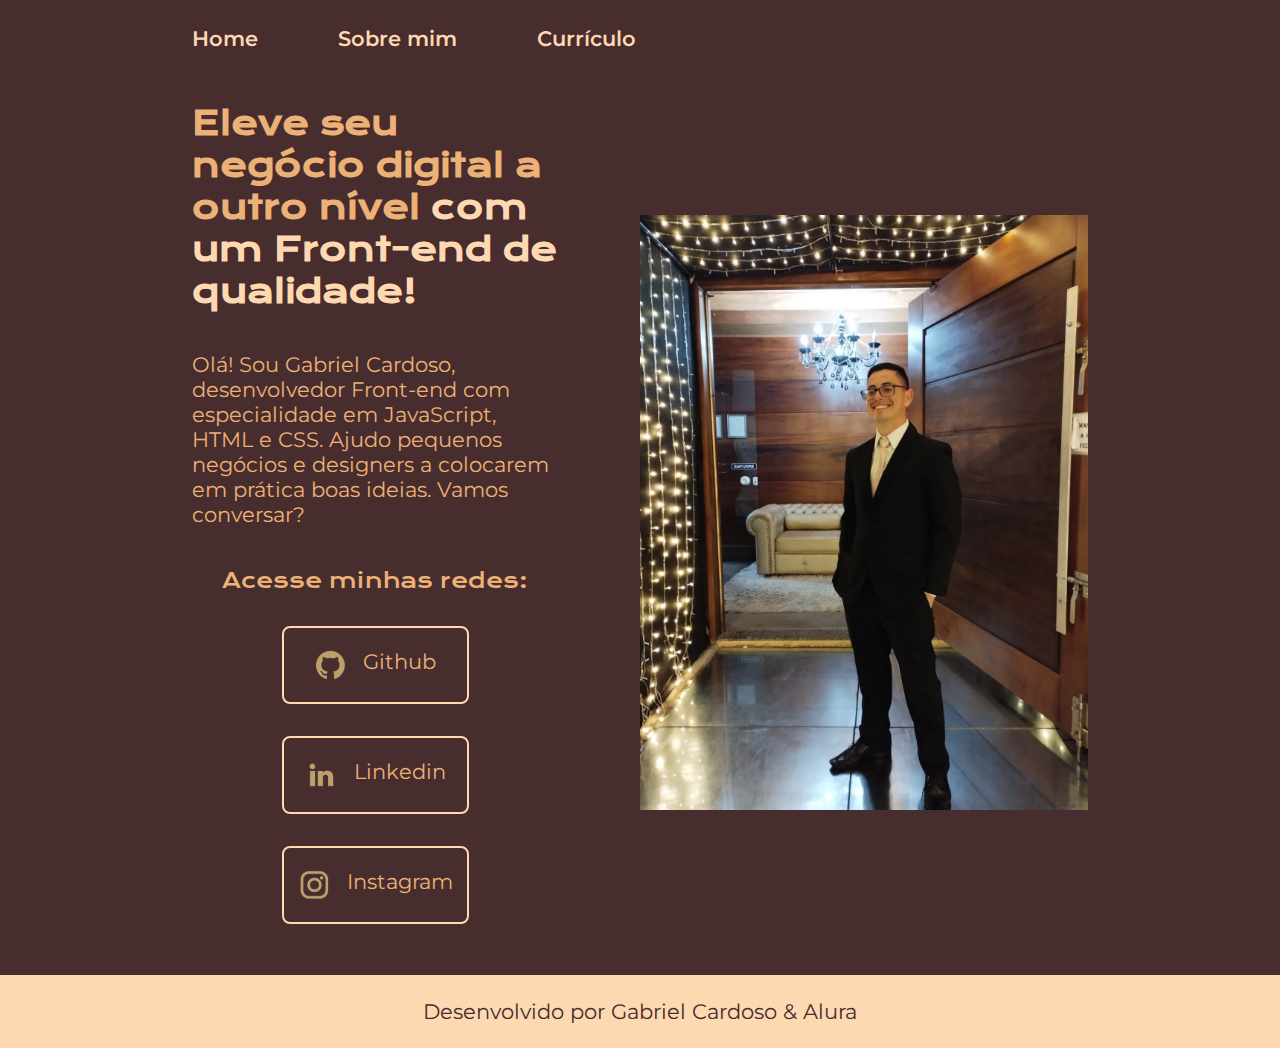
<file: index.html>
<!DOCTYPE html>
<html lang="pt-br">
  <head>
    <meta charset="UTF-8" />
    <meta name="viewport" content="width=device-width, initial-scale=1.0" />
    <title>Portfólio</title>
    <link rel="stylesheet" href="/styles/style.css" />
  </head>
  <body>
    <header class="cabecalho">
      <nav class="cabecalho__menu">
        <a href="index.html" class="cabecalho__menu__link">Home</a>
        <a href="about.html" class="cabecalho__menu__link">Sobre mim</a>
        <a href="curriculo.html" class="cabecalho__menu__link">Currículo</a>
      </nav>
    </header>
    <main class="apresentacao">
      <section class="apresentacao__conteudo">
        <h1 class="apresentacao__conteudo__titulo">
          Eleve seu negócio digital a outro nível
          <strong class="destaqueTitulo">com um Front-end de qualidade!</strong>
        </h1>
        <p class="apresentacao__conteudo__texto">
          Olá! Sou Gabriel Cardoso, desenvolvedor Front-end com especialidade em
          JavaScript, HTML e CSS. Ajudo pequenos negócios e designers a
          colocarem em prática boas ideias. Vamos conversar?
        </p>
        <div class="apresentacao__links">
          <h2 class="apresentacao__links__subtitulo">Acesse minhas redes:</h2>
          <a
            class="apresentacao__links__link"
            href="https://github.com/Cardosogoc"
            target="_blank"
          >
            <img src="/img/github.png" alt="Icone GitHub" class="icon" />
            Github
          </a>
          <a
            class="apresentacao__links__link"
            href="https://www.linkedin.com/in/gabriel-cardoso-developer/"
            target="_blank"
          >
            <img src="/img/linkedin.png" alt="Icone Linkedin" class="icon" />
            Linkedin
          </a>
          <a
            class="apresentacao__links__link"
            href="https://www.instagram.com/gabriel_oc6/"
            target="_blank"
          >
            <img src="/img/instagram.png" alt="Icone Instagram" class="icon" />
            Instagram
          </a>
        </div>
      </section>

      <img
        src="/img/gabrielcardoso.jpg"
        alt="Foto do Gabriel Cardoso"
        class="img_gabriel"
      />
    </main>
    <footer class="rodape">
      <p>Desenvolvido por Gabriel Cardoso & Alura</p>
    </footer>
  </body>
</html>
</file>
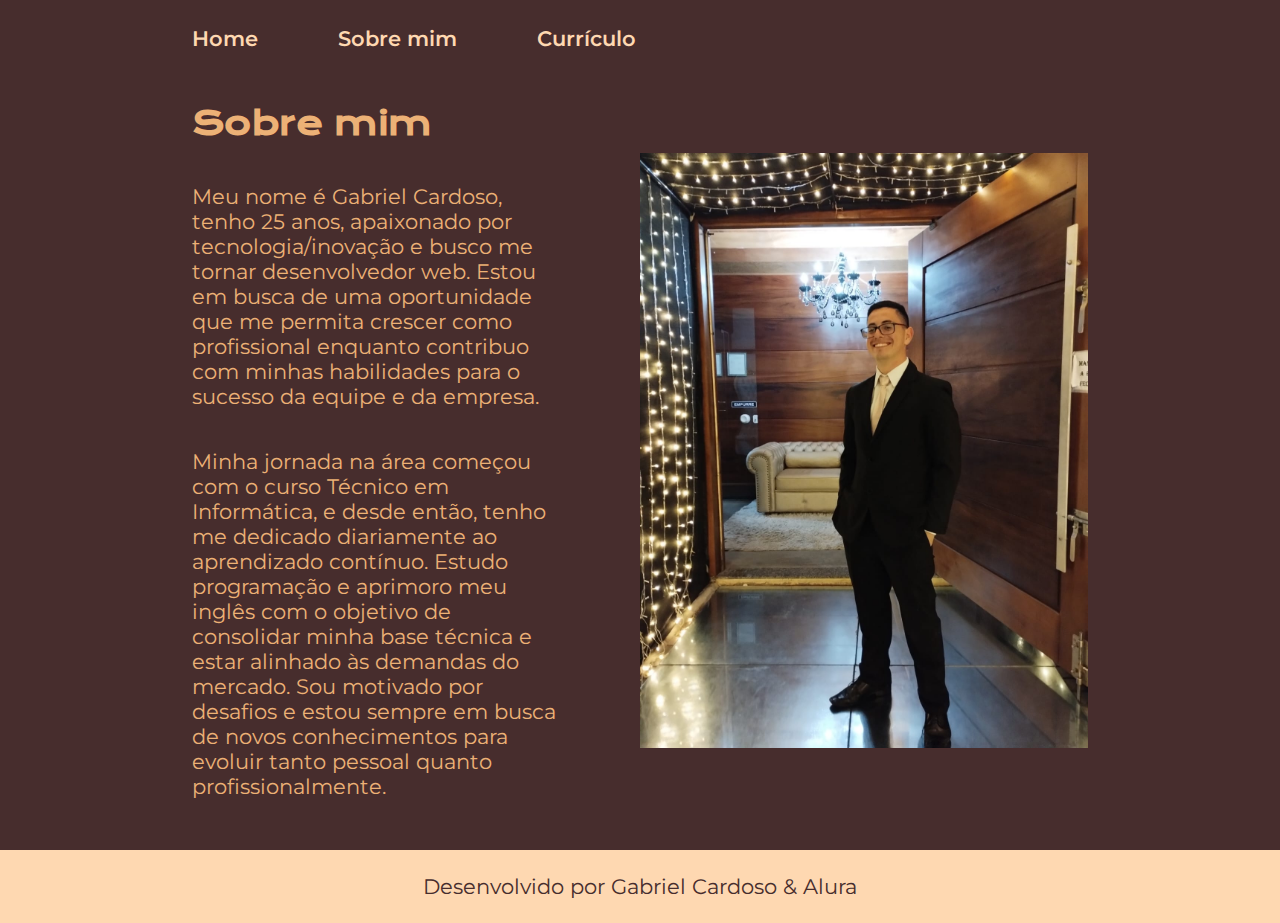
<file: about.html>
<!DOCTYPE html>
<html lang="pt-br">
  <head>
    <meta charset="UTF-8" />
    <meta name="viewport" content="width=device-width, initial-scale=1.0" />
    <title>Sobre mim</title>
    <link rel="stylesheet" href="styles/style.css" />
  </head>
  <body>
    <header class="cabecalho">
      <nav class="cabecalho__menu">
        <a href="index.html" class="cabecalho__menu__link">Home</a>
        <a href="about.html" class="cabecalho__menu__link">Sobre mim</a>
        <a href="curriculo.html" class="cabecalho__menu__link">Currículo</a>
      </nav>
    </header>
    <main class="apresentacao">
      <section class="apresentacao__conteudo">
        <h1 class="apresentacao__conteudo__titulo">Sobre mim</h1>
        <p class="apresentacao__conteudo__texto">
          Meu nome é Gabriel Cardoso, tenho 25 anos, apaixonado por
          tecnologia/inovação e busco me tornar desenvolvedor web. Estou em
          busca de uma oportunidade que me permita crescer como profissional
          enquanto contribuo com minhas habilidades para o sucesso da equipe e
          da empresa.
        </p>
        <p class="apresentacao__conteudo__texto">
          Minha jornada na área começou com o curso Técnico em Informática, e
          desde então, tenho me dedicado diariamente ao aprendizado contínuo.
          Estudo programação e aprimoro meu inglês com o objetivo de consolidar
          minha base técnica e estar alinhado às demandas do mercado. Sou
          motivado por desafios e estou sempre em busca de novos conhecimentos
          para evoluir tanto pessoal quanto profissionalmente.
        </p>
      </section>

      <img
        src="/img/gabrielcardoso.jpg"
        alt="Foto do Gabriel Cardoso"
        class="img_gabriel"
      />
    </main>
    <footer class="rodape">
      <p>Desenvolvido por Gabriel Cardoso & Alura</p>
    </footer>
  </body>
</html>
</file>
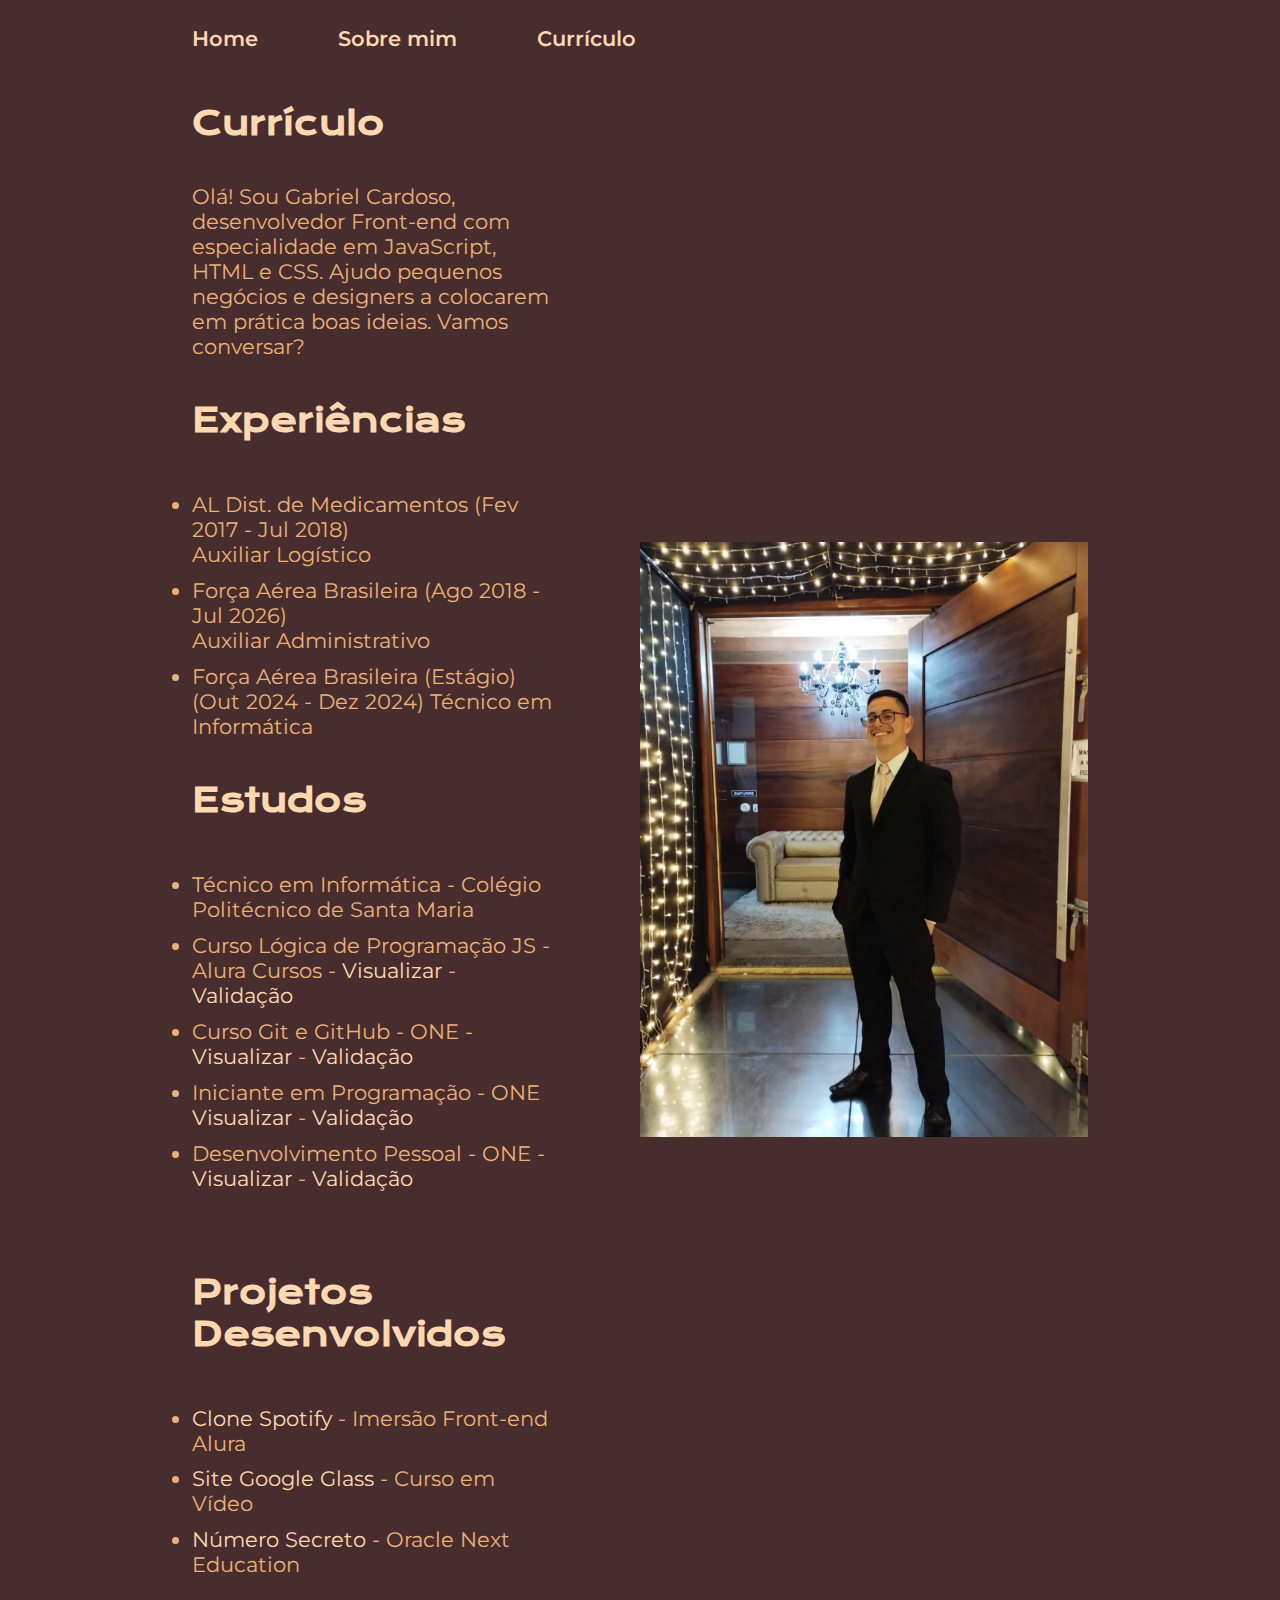
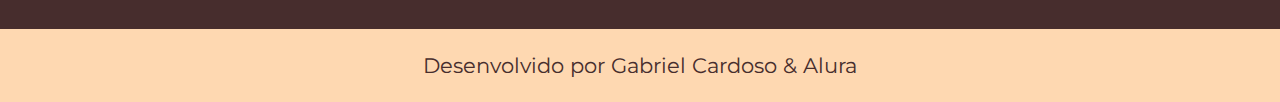
<file: curriculo.html>
<!DOCTYPE html>
<html lang="pt-br">
  <head>
    <meta charset="UTF-8" />
    <meta name="viewport" content="width=device-width, initial-scale=1.0" />
    <title>Sobre mim</title>
    <link rel="stylesheet" href="styles/style.css" />
  </head>
  <body>
    <header class="cabecalho">
      <nav class="cabecalho__menu">
        <a href="index.html" class="cabecalho__menu__link">Home</a>
        <a href="about.html" class="cabecalho__menu__link">Sobre mim</a>
        <a href="curriculo.html" class="cabecalho__menu__link">Currículo</a>
      </nav>
    </header>
    <main class="apresentacao">
      <section class="apresentacao__conteudo">
        <h1 class="apresentacao__conteudo__titulo">
          <strong class="destaqueTitulo">Currículo</strong>
        </h1>
        <p class="apresentacao__conteudo__texto">
          Olá! Sou Gabriel Cardoso, desenvolvedor Front-end com especialidade em
          JavaScript, HTML e CSS. Ajudo pequenos negócios e designers a
          colocarem em prática boas ideias. Vamos conversar?
        </p>

        <h1 class="apresentacao__conteudo__titulo">
          <strong class="destaqueTitulo">Experiências</strong>
        </h1>
        <ul class="apresentacao__conteudo__texto">
          <li>
            AL Dist. de Medicamentos (Fev 2017 - Jul 2018) <br />
            Auxiliar Logístico
          </li>
          <li>
            Força Aérea Brasileira (Ago 2018 - Jul 2026) <br />
            Auxiliar Administrativo
          </li>
          <li>
            Força Aérea Brasileira (Estágio) (Out 2024 - Dez 2024) Técnico em
            Informática
          </li>
        </ul>

        <h1 class="apresentacao__conteudo__titulo">
          <strong class="destaqueTitulo">Estudos</strong>
        </h1>
        <ul class="apresentacao__conteudo__texto">
          <li>Técnico em Informática - Colégio Politécnico de Santa Maria</li>
          <li>
            Curso Lógica de Programação JS - Alura Cursos -
            <button href="#" class="open-modal" data-modal="cert1">
              Visualizar
            </button>
            -
            <a
              href="https://cursos.alura.com.br/certificate/58e1314e-0d4d-4de3-ab2a-8f2fbd3a342a?lang"
              target="_blank"
              >Validação</a
            >
          </li>
          <li>
            Curso Git e GitHub - ONE -
            <button href="#" class="open-modal" data-modal="cert2">
              Visualizar
            </button>
            -
            <a
              href="https://cursos.alura.com.br/certificate/d290dd86-5977-4eb0-9db1-3f81af73f24b?lang"
              target="_blank"
              >Validação</a
            >
          </li>
          <li>
            Iniciante em Programação - ONE
            <button href="#" class="open-modal" data-modal="cert3">
              Visualizar
            </button>
            -
            <a
              href="https://cursos.alura.com.br/user/gabrieloc6/degree-logica-de-programacao-grupo8-one-855206/certificate"
              target="_blank"
              >Validação</a
            >
          </li>
          <li>
            Desenvolvimento Pessoal - ONE -
            <button href="#" class="open-modal" data-modal="cert4">
              Visualizar
            </button>
            -
            <a
              href="https://cursos.alura.com.br/degree/certificate/cba5ff9d-f84b-4209-9653-9595831bdad8?lang"
              target="_blank"
              >Validação</a
            >
          </li>
        </ul>
        <div class="dialog">
          <dialog id="cert1">
            <img src="/img/certificados/cert_log.jpg" alt="certificado" />
            <button class="close-modal" data-modal="cert1">x</button>
          </dialog>
          <dialog id="cert2">
            <img src="/img/certificados/cert_git.jpg" alt="certificado" />
            <button class="close-modal" data-modal="cert2">x</button>
          </dialog>
          <dialog id="cert3">
            <img src="/img/certificados/cert_inicprog.jpg" alt="certificado" />
            <button class="close-modal" data-modal="cert3">x</button>
          </dialog>
          <dialog id="cert4">
            <img src="/img/certificados/cert_desenv.jpg" alt="certificado" />
            <button class="close-modal" data-modal="cert4">x</button>
          </dialog>
        </div>
        <h1 class="apresentacao__conteudo__titulo">
          <strong class="destaqueTitulo">Projetos Desenvolvidos</strong>
        </h1>
        <ul class="apresentacao__conteudo__texto">
          <li>
            <a
              href="https://github.com/Cardosogoc/clone-spotify-imersao-front-end"
              >Clone Spotify</a
            >
            - Imersão Front-end Alura
          </li>
          <li>
            <a
              href="https://github.com/Cardosogoc/projeto_Google_Glass_Curso_HTML"
              >Site Google Glass</a
            >
            - Curso em Vídeo
          </li>
          <li>
            <a href="https://github.com/Cardosogoc/numero-secreto-one"
              >Número Secreto</a
            >
            - Oracle Next Education
          </li>
        </ul>
      </section>

      <img
        src="/img/gabrielcardoso.jpg"
        alt="Foto do Gabriel Cardoso"
        class="img_gabriel"
      />
    </main>
    <footer class="rodape">
      <p>Desenvolvido por Gabriel Cardoso & Alura</p>
    </footer>
    <script src="/js/script.js"></script>
  </body>
</html>
</file>
<file: styles/style.css>
/*Fontes*/
@import url("https://fonts.googleapis.com/css2?family=Krona+One&family=Montserrat:wght@400;600&display=swap");

:root {
  --cor-primaria: #472d2d;
  --cor-secundaria: #ecb176;
  --cor-terciaria: #fed8b1;
  --cor-hover: #a67b5b;

  --fonte-principal: "Krona One", sans-serif;
  --fonte-secundaria: "Montserrat", sans-serif;
}

* {
  margin: 0;
  padding: 0;
}

body {
  box-sizing: border-box;
  background-color: var(--cor-primaria);
  color: var(--cor-secundaria);
}

/*HEADER*/

.cabecalho {
  padding: 2% 0 0 15%;
}

.cabecalho__menu {
  display: flex;
  gap: 80px;
}

.cabecalho__menu__link {
  font-family: var(--fonte-secundaria);
  font-size: 1.3rem;
  font-weight: 600;
  color: var(--cor-terciaria);
  text-decoration: none;
}

/*MAIN*/

.apresentacao__conteudo__texto a {
  text-decoration: none;
  color: var(--cor-terciaria);
}

.destaqueTitulo {
  color: var(--cor-terciaria);
}

.apresentacao {
  margin: 0 10%;
  padding: 4% 5%;
  display: flex;
  align-items: center;
  justify-content: space-between;
  gap: 82px;
}

.apresentacao__conteudo {
  width: 50%;
  display: flex;
  flex-direction: column;
  gap: 40px;
}

.img_gabriel {
  width: 50%;

  /*filter: grayscale(0.5);*/
}

.apresentacao__conteudo__titulo {
  font-size: 2.05rem;
  font-family: var(--fonte-principal);
}

.apresentacao__conteudo__texto {
  font-size: 1.3rem;
  font-family: var(--fonte-secundaria);
}

.apresentacao__links {
  display: flex;
  justify-content: space-between;
  flex-direction: column;
  align-items: center;
  gap: 32px;
}

.apresentacao__links__subtitulo {
  font-family: var(--fonte-principal);
  font-weight: 400;
  font-size: 1.3rem;
}

.apresentacao__links__link {
  /* background-color: #22D4FD; */
  color: var(--cor-secundaria);
  display: flex;
  justify-content: center;
  gap: 16px;
  border: 2px solid var(--cor-terciaria);
  width: 50%;
  text-align: center;
  border-radius: 8px;
  font-size: 1.3rem;
  padding: 21px 0;
  text-decoration: none;
  font-family: var(--fonte-secundaria);
}

.apresentacao__links__link:hover {
  background-color: var(--cor-hover);
}

.icon {
  filter: sepia(1) saturate(1.5) brightness(0.8);
}

li {
  margin-top: 3%;
}

.open-modal {
  background: none;
  border: none;
  padding: 0;
  color: var(--cor-terciaria);
  font: inherit;
  cursor: pointer;
}
/*Modal aberto*/

/* Estilos padrão para o modal */
dialog {
  display: none; /* Modal escondido inicialmente */
  background-color: rgba(0, 0, 0, 0.8); /* Fundo com opacidade */
  border: none;
  border-radius: 8px;
  padding: 20px;
  max-width: 80%; /* Tamanho máximo do modal */
  max-height: 80%; /* Tamanho máximo do modal */
  color: white;
  position: fixed;
  top: 50%;
  left: 50%;
  transform: translate(-50%, -50%);
  z-index: 1000; /* Garante que o modal apareça sobre outros elementos */
  overflow: hidden; /* Esconde qualquer conteúdo que ultrapasse o limite do modal */
}

/* Quando o modal está aberto */
dialog[open] {
  display: block; /* Modal será exibido */
  animation: fadeIn 0.3s ease-out; /* Efeito de fade-in */
}

/* Animação para o fade-in */
@keyframes fadeIn {
  from {
    opacity: 0;
  }
  to {
    opacity: 1;
  }
}

/* Estilos para a imagem dentro do modal */
dialog img {
  width: 100%; /* A imagem vai ocupar o espaço disponível do modal */
  height: auto; /* Mantém a proporção da imagem */
  display: block; /* Remove o espaçamento abaixo da imagem */
  max-height: 60vh; /* Limita a altura da imagem */
  object-fit: contain; /* A imagem se ajusta sem distorcer */
}

/* Estilos para o botão de fechar */
button.close-modal {
  background-color: transparent;
  color: white;
  border: none;
  font-size: 24px;
  cursor: pointer;
  position: absolute;
  top: 10px;
  right: 10px;
  padding: 5px 10px;
  border-radius: 50%;
  background: rgba(0, 0, 0, 0.5); /* Fundo translúcido para o botão */
}

button.close-modal:hover {
  background: rgba(0, 0, 0, 0.8); /* Altera a cor de fundo ao passar o mouse */
}

/* Estilos para o botão de fechar */
button.close-modal {
  background-color: transparent;
  color: white;
  border: none;
  font-size: 20px;
  cursor: pointer;
  position: absolute;
  top: 10px;
  right: 10px;
}
/*FOOTER*/
.rodape {
  color: var(--cor-primaria);
  background-color: var(--cor-terciaria);
  padding: 24px;
  text-align: center;
  font-family: var(--fonte-secundaria);
  font-size: 1.3rem;
  font-weight: 400;
}

/*MEDIA QUERY*/

@media (max-width: 1200px) {
  .cabecalho {
    padding: 5%;
  }

  .cabecalho__menu {
    justify-content: center;
  }

  .apresentacao {
    flex-direction: column-reverse;
    padding: 5%;
  }

  .apresentacao__conteudo {
    width: auto;
  }
}

@media (max-width: 768px) {
  .cabecalho {
    padding: 5%;
  }

  .cabecalho__menu {
    flex-direction: column;
    align-items: center;
    gap: 40px;
  }

  .apresentacao {
    flex-direction: column-reverse;
    padding: 5%;
    gap: 40px;
  }

  .apresentacao__conteudo {
    width: 100%;
  }

  .apresentacao__links {
    gap: 24px;
  }

  .apresentacao__links__link {
    width: 100%;
    font-size: 1.25rem;
    padding: 16px 0;
    gap: 12px;
  }

  .icon {
    width: 20px;
    height: 20px;
  }
}
</file>
